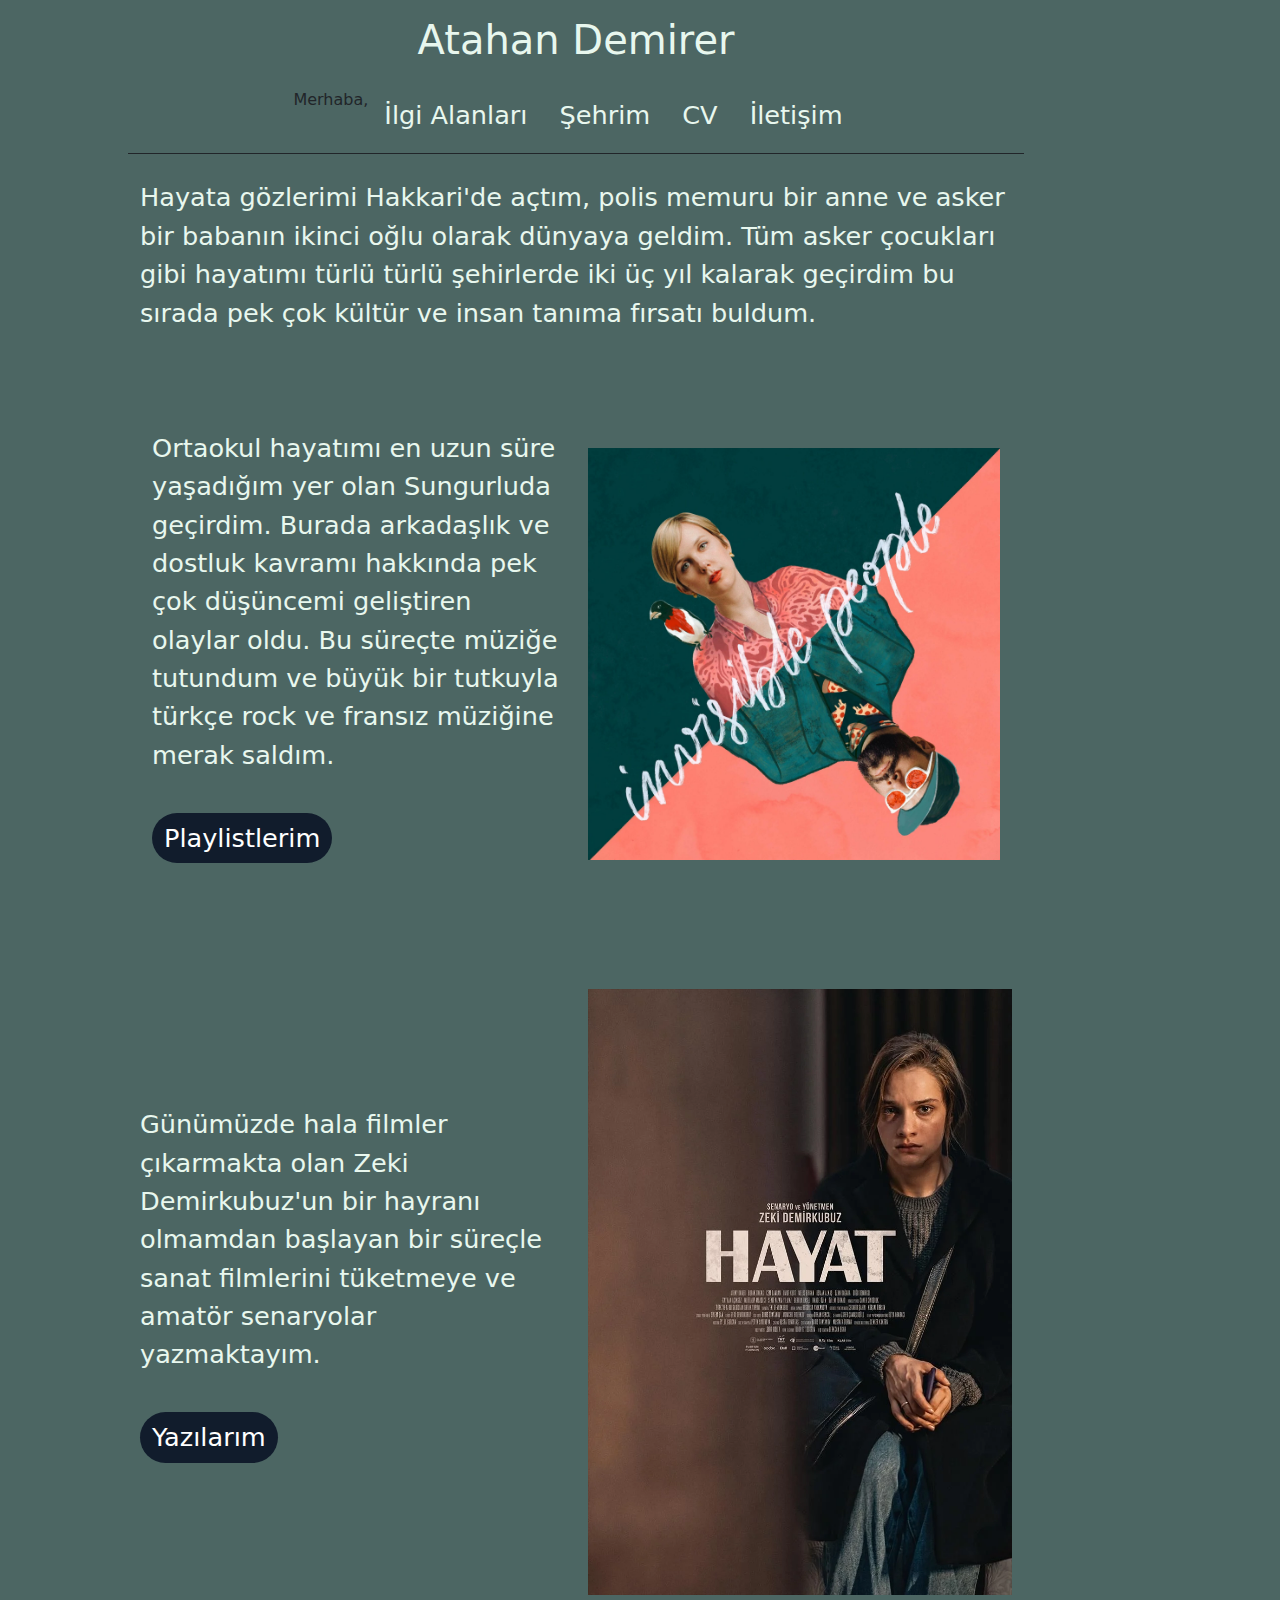
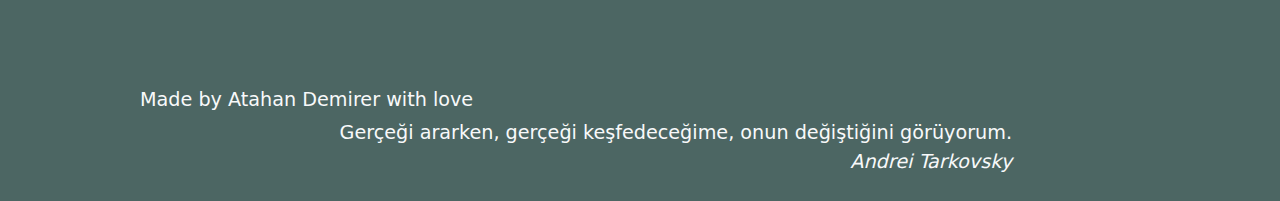
<file: index.html>
<!DOCTYPE html>
<html lang="tr">
<head>
    <meta charset="UTF-8">
    <title>Anasayfa</title>
    <link rel="stylesheet" href="style/styles.css" />
    <meta name="viewport" content="width=device-width, initial-scale=1">
    <link href="https://cdn.jsdelivr.net/npm/bootstrap@5.3.2/dist/css/bootstrap.min.css" rel="stylesheet">
    <link href="https://fonts.googleapis.com/css2?family=Proza+Libre:wght@400;700&display=swap" rel="stylesheet">
</head>
<body>
    <header class="container">
        <h1>Atahan Demirer</h1>
        <div class="merhaba"></div>
            <script>
                fetch("php/merhaba.php").then(res => res.text()).then(data => {
                    document.getElementById("merhaba").innerHTML = data;
                });
            </script>
    </header>

    <nav class="navbar  navbar-expand-lg mt-3">
        <div class="container">
           <ul class="nav  justify-content-center" id="nav">
                <li id="merhaba"></li>
                <script>
                    fetch("php/merhaba.php").then(res => res.text()).then(data => {
                        document.getElementById("merhaba").innerHTML = data;
                    });
                </script>
                <li class="nav-item">
                    <a class="nav-link" href="ilgialanlari.html">İlgi Alanları</a>
                </li>
                <li class="nav-item">
                    <a class="nav-link" href="sehrim.html">Şehrim</a>
                </li>
                <li class="nav-item">
                    <a class="nav-link" href="CV.html">CV</a>
                </li>
                <li class="nav-item">
                    <a class="nav-link" href="iletisim.html">İletişim</a>
                </li>
                <li class="log">
                    <script>
                        fetch("php/gircık.php").then(res => res.text()).then(data => {
                            document.getElementById("log").innerHTML = data;
                        });
                    </script>
                </li>
            </ul>
        </div>
    </nav>

    <main class="container my-4">
        <article>
            <p class="paragraph">Hayata gözlerimi Hakkari'de açtım, polis memuru bir anne ve asker bir babanın ikinci oğlu olarak dünyaya geldim. Tüm asker çocukları gibi hayatımı türlü türlü şehirlerde iki üç yıl kalarak geçirdim bu sırada pek çok kültür ve insan tanıma fırsatı buldum. <br><br></p>
        </article>
        <div class="container-fluid row-container">
            <article class="row align-items-center mb-4">
                <div class="col">
                    <p class="paragraph">
                        Ortaokul hayatımı en uzun süre yaşadığım yer olan Sungurluda geçirdim. Burada arkadaşlık ve dostluk kavramı hakkında pek çok düşüncemi geliştiren olaylar oldu. Bu süreçte müziğe tutundum ve büyük bir tutkuyla türkçe rock ve fransız müziğine merak saldım.<br><br>
                        <a href="ilgialanlari.html#Playlistlerim" class="btn btn-primary">Playlistlerim</a>
                    </p>
                </div>
                <div class="col">
                    <img src="image/pomplamoose.jpeg" alt="Pomplamoose">
                </div>
            </article>
        </div>

        <article class="row align-items-center mb-4">
            <div class="col">
                <p class="paragraph">
                                        Günümüzde hala filmler çıkarmakta olan Zeki Demirkubuz'un bir hayranı olmamdan başlayan bir süreçle sanat filmlerini tüketmeye ve amatör senaryolar yazmaktayım.<br><br>
                    <a href="ilgialanlari.html#yazilarim" class="btn btn-primary">Yazılarım</a>
                </p>
            </div>
            <div class="col">
                <img src="image/5425581.webp" alt="Zeki Demirkubuz">
            </div>
        </article>
    </main>

    <footer class="text-light py-4">
        <div class="container">
            <p class="mb-1">Made by Atahan Demirer with love</p>
            <p class="text-end mb-0">Gerçeği ararken, gerçeği keşfedeceğime, onun değiştiğini görüyorum.<br><em>Andrei Tarkovsky</em></p>
        </div>
    </footer>
</body>
</html>
</file>
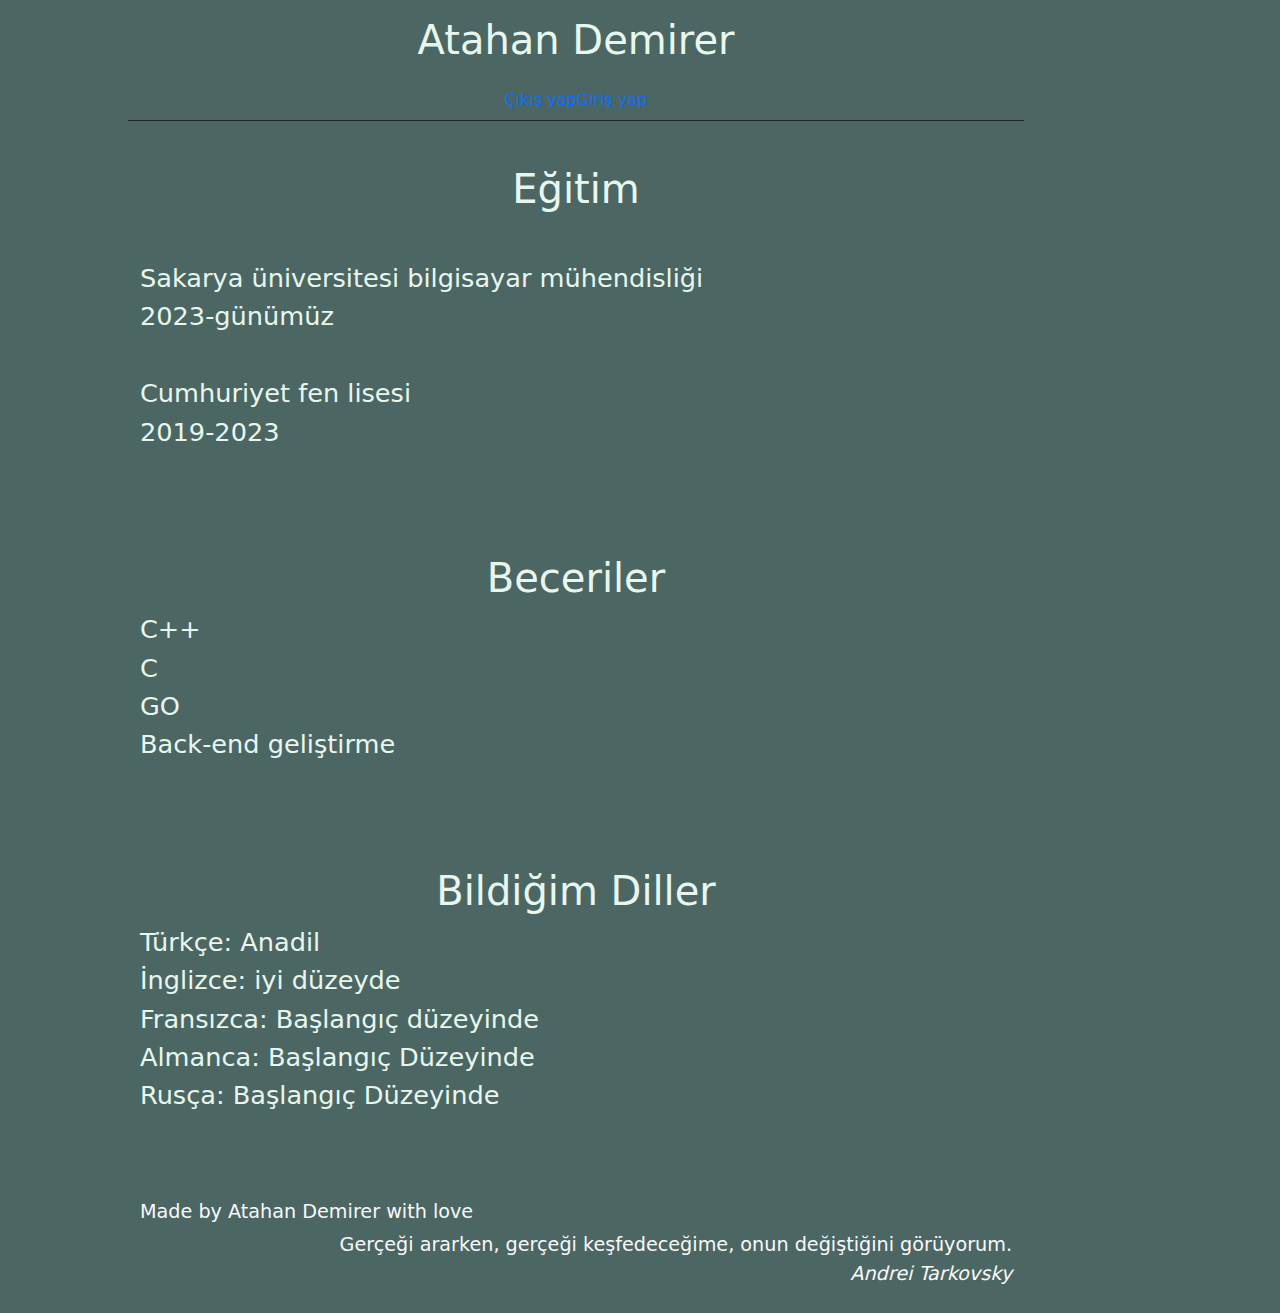
<file: CV.html>
<!DOCTYPE html>
<html lang="tr">
<head>
    <meta charset="UTF-8">
    <title>CV</title>
    <link rel="stylesheet" href="style/styles.css" />
    <meta name="viewport" content="width=device-width, initial-scale=1">
    <link href="https://cdn.jsdelivr.net/npm/bootstrap@5.3.2/dist/css/bootstrap.min.css" rel="stylesheet">
    <link href="https://fonts.googleapis.com/css2?family=Proza+Libre:wght@400;700&display=swap" rel="stylesheet">
</head>
<body>
    <header class="container">
        <a  href="index.html"><h1>Atahan Demirer</h1></a>
    </header>

    <nav class="navbar  navbar-expand-lg mt-3">
        <div class="container">
            <ul class="nav  justify-content-center" id="nav">
                <script>
                    fetch("php/merhaba.php").then(res => res.text()).then(data => {
                        document.getElementById("nav").innerHTML = data;
                    });
                </script>
                <li class="nav-item">
                    <a class="nav-link" href="ilgialanlari.html">İlgi Alanları</a>
                </li>
                <li class="nav-item">
                    <a class="nav-link" href="sehrim.html">Şehrim</a>
                </li>
                <li class="nav-item">
                    <a class="nav-link" href="#">CV</a>
                </li>
                <li class="nav-item">
                    <a class="nav-link" href="iletisim.html">İletişim</a>
                </li>
                <script>
                    fetch("php/gircık.php").then(res => res.text()).then(data => {
                        document.getElementById("nav").innerHTML = data;
                    });
                </script>
            </ul>
        </div>
    </nav>  
    <article class="container">
        <div class="row">
            <h1>Eğitim</h1>
            <p class="paragraph">
                <br>
                Sakarya üniversitesi bilgisayar mühendisliği <br>
                2023-günümüz <br><br>
                Cumhuriyet fen lisesi<br>
                2019-2023
            </p>
        </div>
        <div class="row">
            <h1>Beceriler</h1>
            <p class="paragraph">
                C++<br>
                C<br>
                GO<br>
                Back-end geliştirme<br>
            </p>
        </div>

        <div class = row>
            <h1>
                Bildiğim Diller
            </h1>
            <p class="paragraph">
                Türkçe: Anadil<br>
                İnglizce: iyi düzeyde<br>
                Fransızca: Başlangıç düzeyinde<br>
                Almanca: Başlangıç Düzeyinde<br>
                Rusça: Başlangıç Düzeyinde<br>
            </p>
        </div>

    </article>

    </main>

    <footer class="text-light py-4">
        <div class="container">
            <p class="mb-1">Made by Atahan Demirer with love</p>
            <p class="text-end mb-0">Gerçeği ararken, gerçeği keşfedeceğime, onun değiştiğini görüyorum.<br><em>Andrei Tarkovsky</em></p>
        </div>
    </footer>
</body>
</html>
</file>
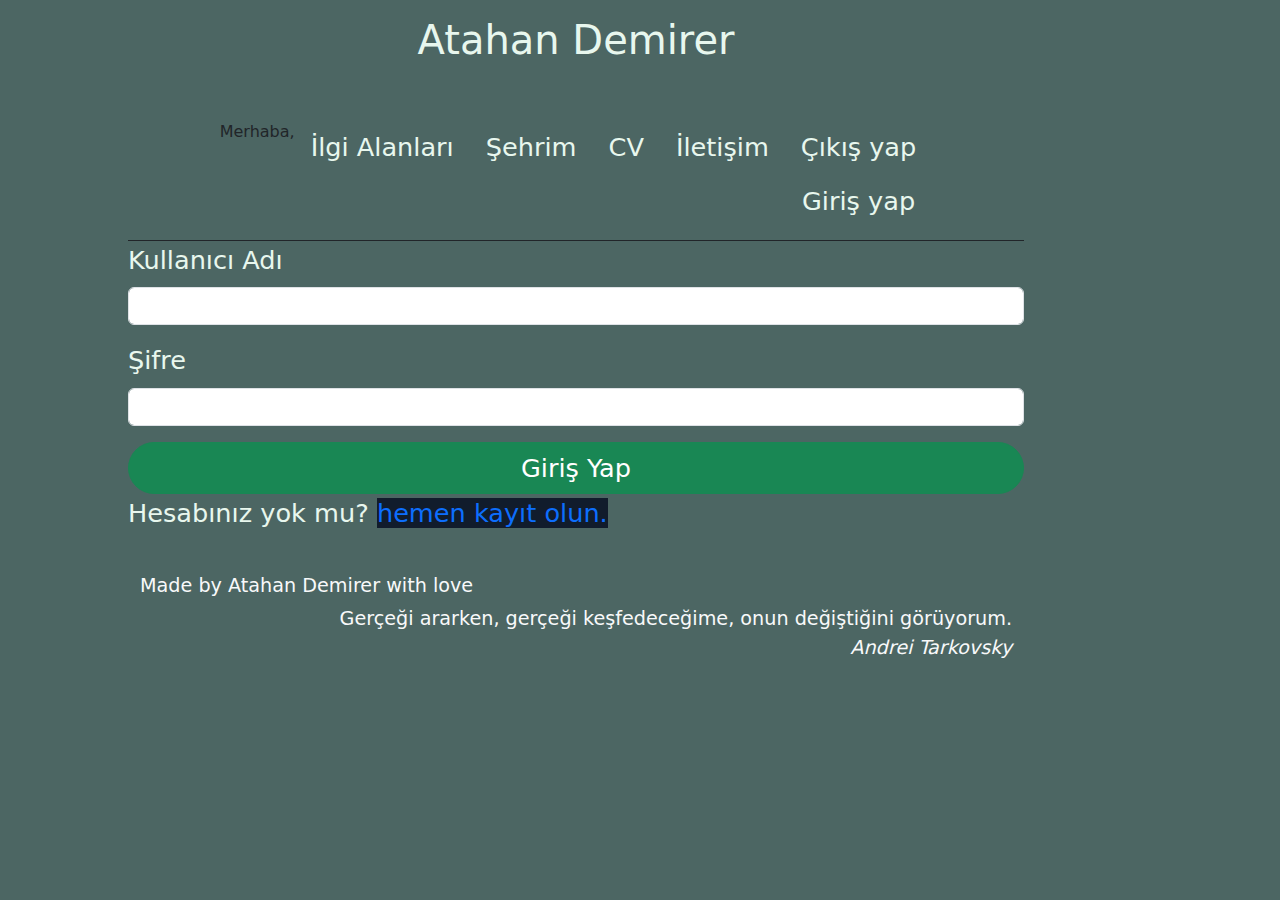
<file: giris.html>
<!DOCTYPE html>
<html lang="en">
    <head>
        <meta charset="UTF-8">
        <title>Giriş</title>
        <link rel="stylesheet" href="style/styles.css" />
        <meta name="viewport" content="width=device-width, initial-scale=1">
        <link href="https://cdn.jsdelivr.net/npm/bootstrap@5.3.2/dist/css/bootstrap.min.css" rel="stylesheet">
        <link href="https://fonts.googleapis.com/css2?family=Proza+Libre:wght@400;700&display=swap" rel="stylesheet">
    </head>
    <body>
        <header class="container">
            <a  href="index.html"><h1>Atahan Demirer</h1></a>
        </header>
        <nav class="navbar  navbar-expand-lg mt-5">
            <div class="container">
               <ul class="nav  justify-content-center" id="nav">
                <li id="merhaba"></li>
                <script>
                    fetch("php/merhaba.php").then(res => res.text()).then(data => {
                        document.getElementById("merhaba").innerHTML = data;
                    });
                </script>
                <li class="nav-item">
                    <a class="nav-link" href="ilgialanlari.html">İlgi Alanları</a>
                </li>
                <li class="nav-item">
                    <a class="nav-link" href="sehrim.html">Şehrim</a>
                </li>
                <li class="nav-item">
                    <a class="nav-link" href="CV.html">CV</a>
                </li>
                <li class="nav-item">
                    <a class="nav-link" href="iletisim.html">İletişim</a>
                </li>
                <li id="log" class="nav-item"></li>
                    <script>
                        fetch("php/gircik.php").then(res => res.text()).then(data => {
                            document.getElementById("log").innerHTML = data;
                        });
                    </script>
            </ul>
            </div>
        </nav>

        <form action="php/login.php" method="POST">
            <div class="mb-3">
            <label for="username" class="form-label paragraph">Kullanıcı Adı</label>
                <input type="text" class="form-control" name="username" id="username" required>
            </div>
            <div class="mb-3">
                <label for="password" class="form-label paragraph">Şifre</label>
                <input type="password" class="form-control" name="password" id="password" required>
            </div>
            <button type="submit" class="btn btn-success w-100">Giriş Yap</button>
        </form>

        <p class="paragraph">Hesabınız yok mu? <a href="kayit.html">hemen kayıt olun.</a></p>


        <footer class="text-light py-4">
            <div class="container">
                <p class="mb-1">Made by Atahan Demirer with love</p>
                <p class="text-end mb-0">Gerçeği ararken, gerçeği keşfedeceğime, onun değiştiğini görüyorum.<br><em>Andrei Tarkovsky</em></p>
            </div>
        </footer>
    </body>
</html>
</file>
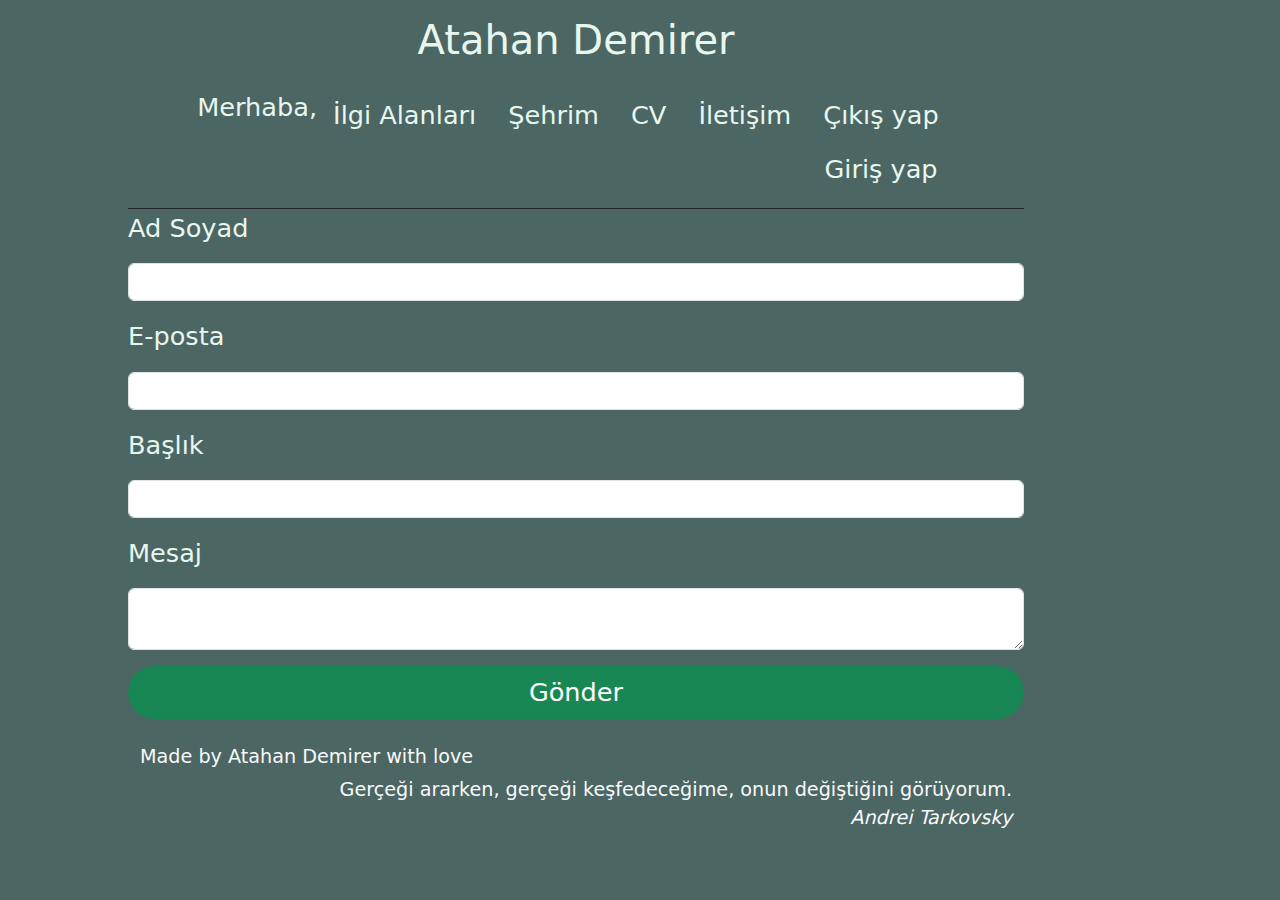
<file: iletisim.html>
<!DOCTYPE html>
<html lang="tr">
    <head>
        <meta charset="UTF-8">
        <title>İletişim</title>
        <link rel="stylesheet" href="style/styles.css" />
        <meta name="viewport" content="width=device-width, initial-scale=1">
        <link href="https://cdn.jsdelivr.net/npm/bootstrap@5.3.2/dist/css/bootstrap.min.css" rel="stylesheet">
        <link href="https://fonts.googleapis.com/css2?family=Proza+Libre:wght@400;700&display=swap" rel="stylesheet">
        <script src="js/formkontrol.js"></script>
    </head>
    <body>
        <header class="container">
            <a  href="index.html"><h1>Atahan Demirer</h1></a>
        </header>
            <nav class="navbar  navbar-expand-lg mt-3">
                <div class="container">
                   <ul class="nav  justify-content-center" id="nav">
                <li class="nav-item" id="merhaba"></li>
                <script>
                    fetch("php/merhaba.php").then(res => res.text()).then(data => {
                        document.getElementById("merhaba").innerHTML = data;
                    });
                </script>
                <li class="nav-item">
                    <a class="nav-link" href="ilgialanlari.html">İlgi Alanları</a>
                </li>
                <li class="nav-item">
                    <a class="nav-link" href="sehrim.html">Şehrim</a>
                </li>
                <li class="nav-item">
                    <a class="nav-link" href="CV.html">CV</a>
                </li>
                <li class="nav-item">
                    <a class="nav-link" href="iletisim.html">İletişim</a>
                </li>
                <li id="log" class="nav-item"></li>
                    <script>
                        fetch("php/gircik.php").then(res => res.text()).then(data => {
                            document.getElementById("log").innerHTML = data;
                        });
                    </script>
            </ul>
                </div>
            </nav> 
        <main>
            <form name="iletisimformu" action="php/form.php" onsubmit="return formkontrol()" method="POST">
                <div class="mb-3">
                    <label for="isimsoyisim" class="paragraph">Ad Soyad</label>
                    <input type="text" class="form-control" id="isimsoyisim" name="isimsoyisim">
                </div>
                <div class="mb-3">
                    <label for="email" class="paragraph">E-posta</label>
                    <input type="email" class="form-control" id="email" name="email">
                </div>
                <div class="mb-3">
                    <label for="baslik" class="paragraph">Başlık</label>
                    <input type="text" class="form-control" id="baslik" name="baslik">
                </div>
                <div class="mb-3">
                    <label for="mesaj" class="paragraph">Mesaj</label>
                    <textarea class="form-control" id="mesaj" name="mesaj"></textarea>
                </div class="row">
                <div class="col">
                    <button type="submit" class="btn btn-success w-100">Gönder</button>
                </div>
            </form>
        </main>
    
        <footer class="text-light py-4">
            <div class="container">
                <p class="mb-1">Made by Atahan Demirer with love</p>
                <p class="text-end mb-0">Gerçeği ararken, gerçeği keşfedeceğime, onun değiştiğini görüyorum.<br><em>Andrei Tarkovsky</em></p>
            </div>
        </footer>
        <script src="https://cdn.jsdelivr.net/npm/bootstrap@5.3.3/dist/js/bootstrap.bundle.min.js"></script>
    </body>
</html>
</file>
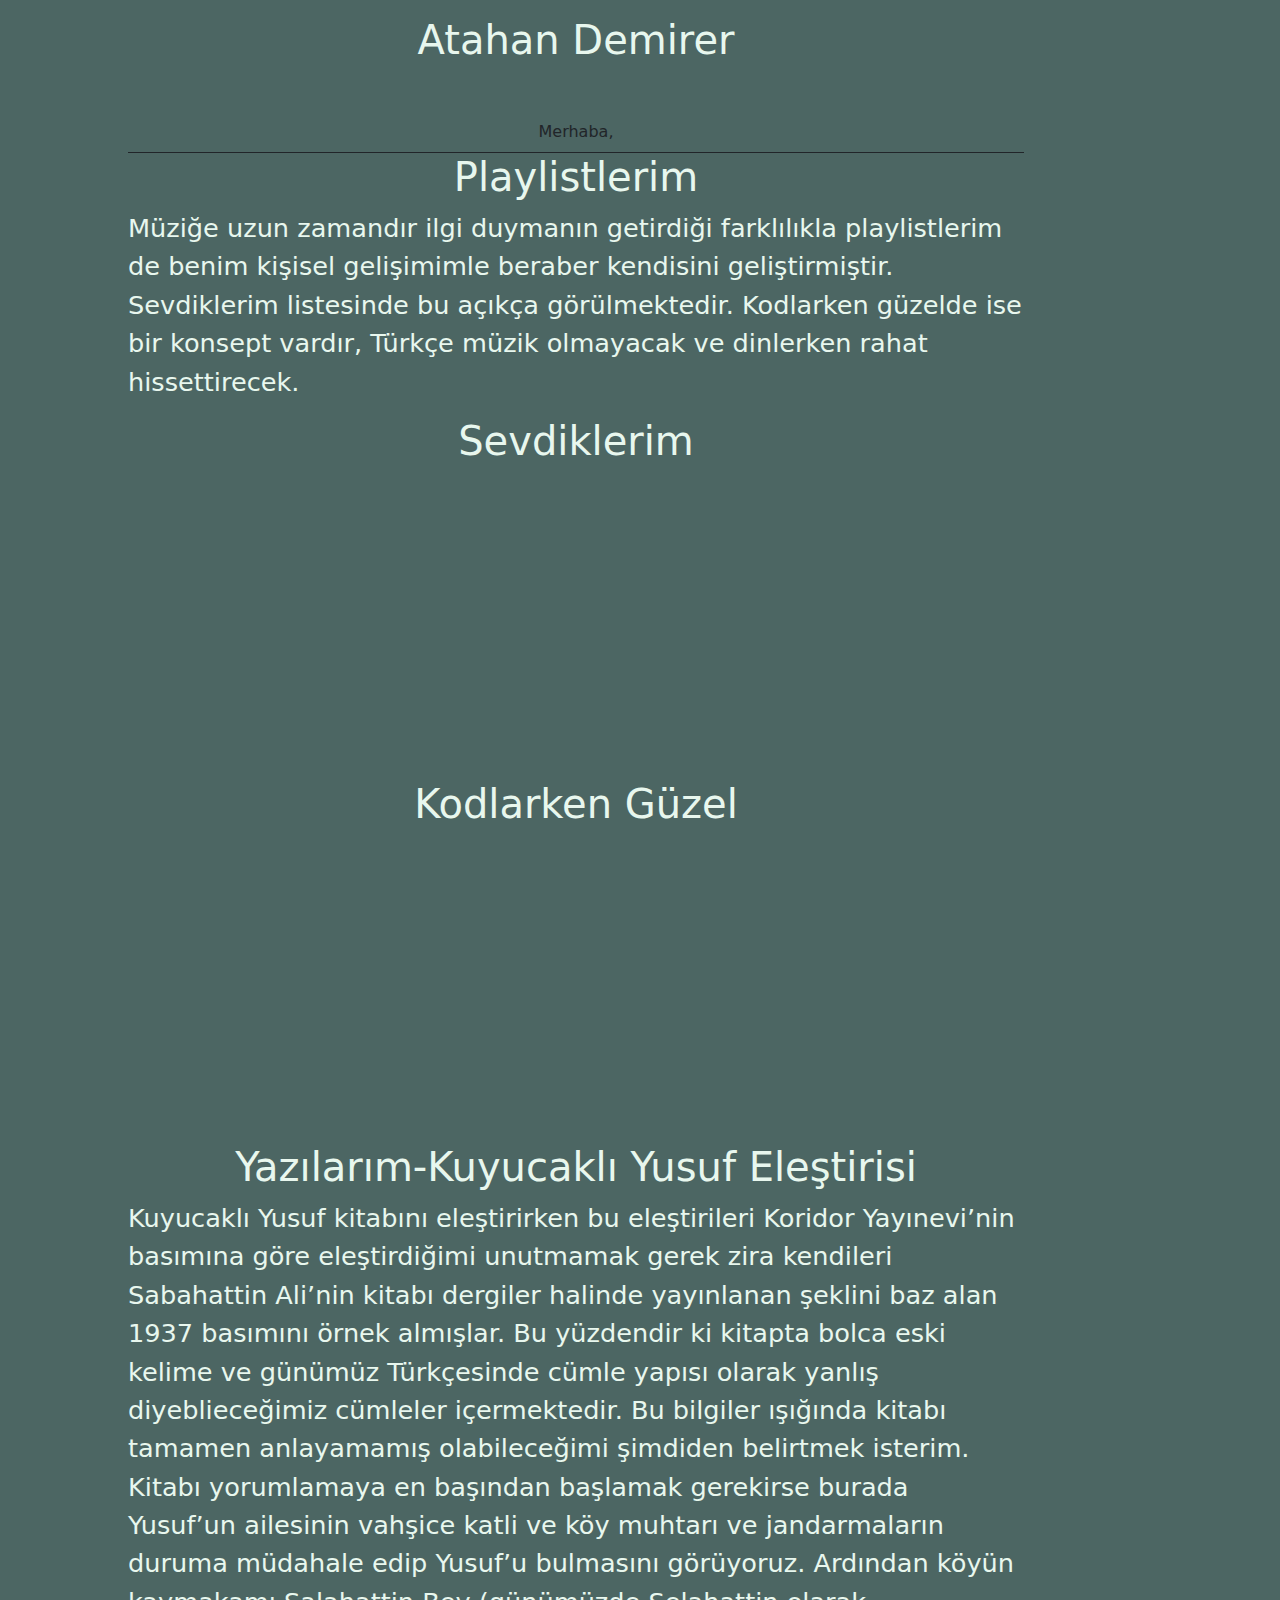
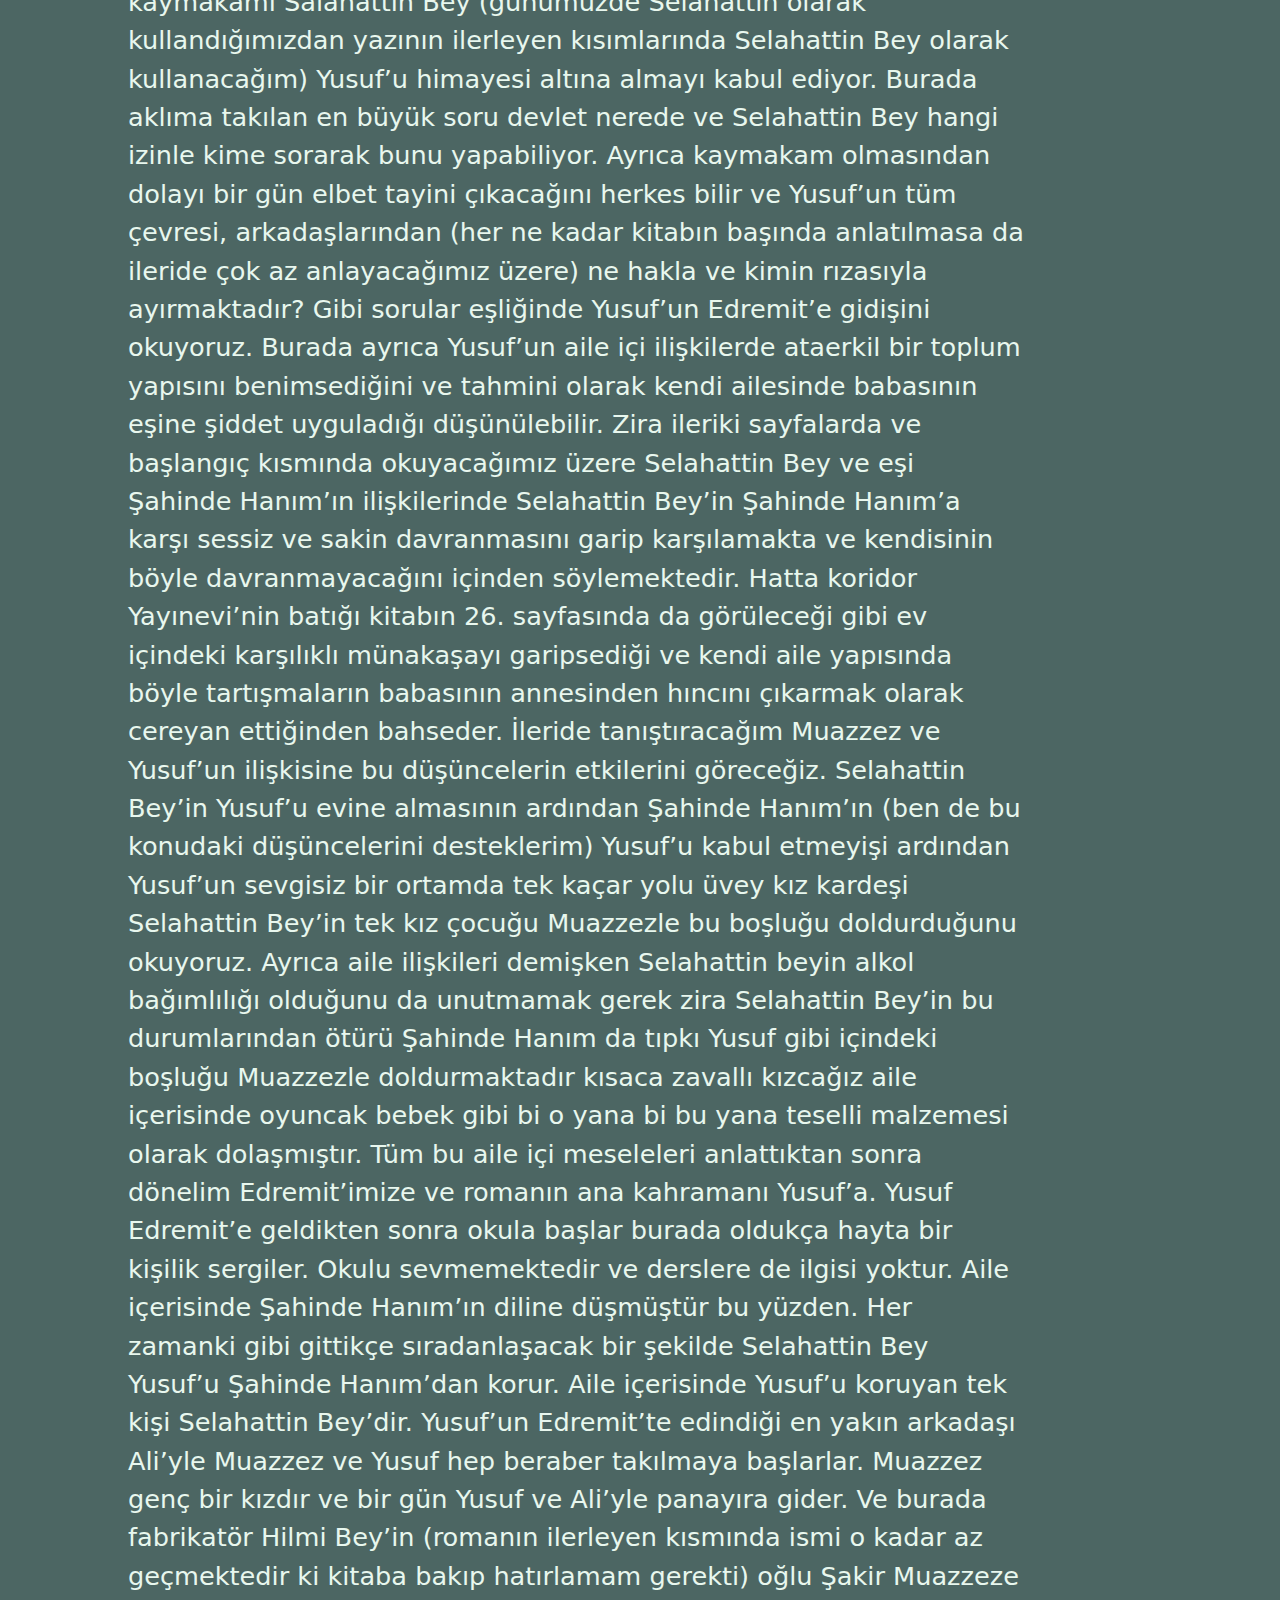
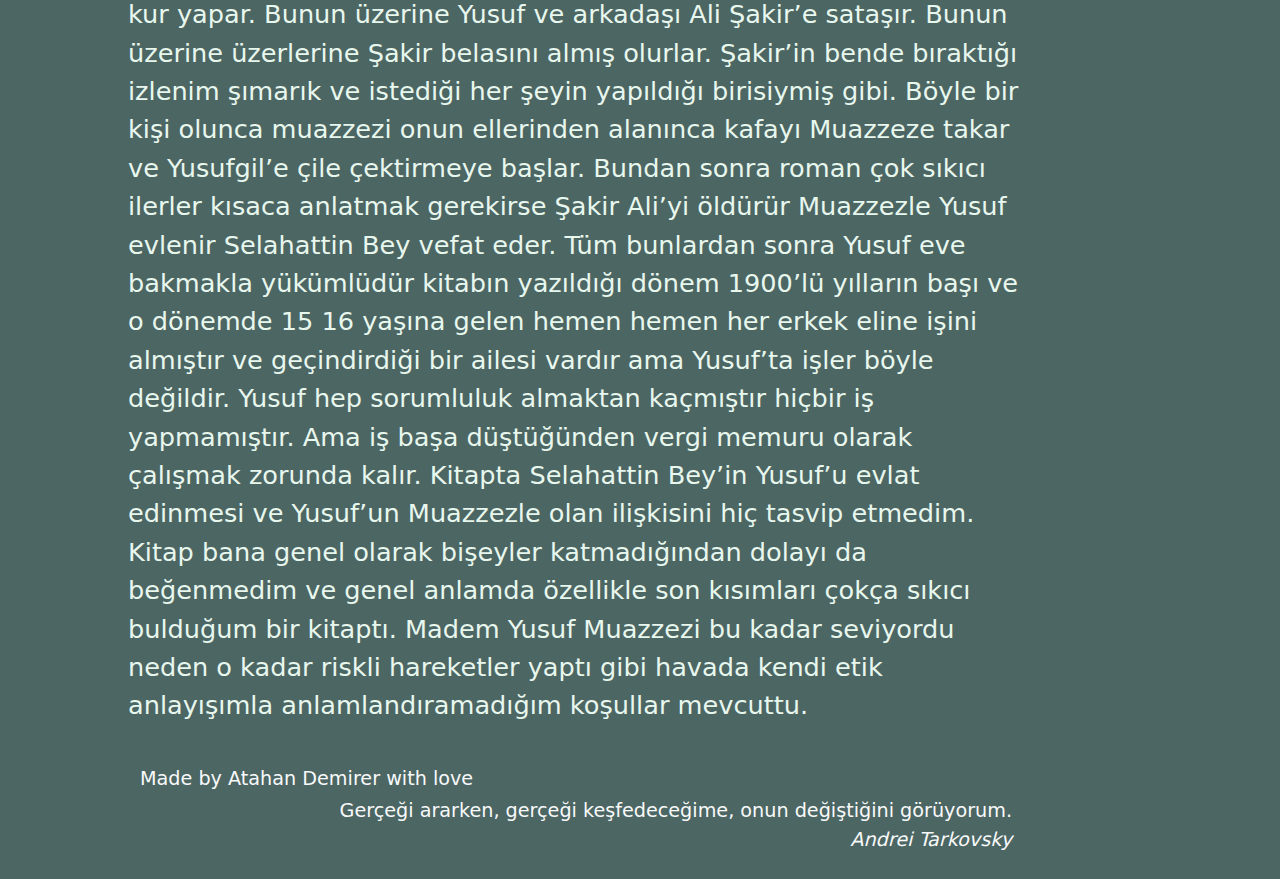
<file: ilgialanlari.html>
<!DOCTYPE html>
<html lang="en">
    <head>
        <meta charset="UTF-8">
        <title>İlgi Alanları</title>
        <link rel="stylesheet" href="style/styles.css" />
        <meta name="viewport" content="width=device-width, initial-scale=1">
        <link href="https://cdn.jsdelivr.net/npm/bootstrap@5.3.2/dist/css/bootstrap.min.css" rel="stylesheet">
        <link href="https://fonts.googleapis.com/css2?family=Proza+Libre:wght@400;700&display=swap" rel="stylesheet">
    </head>
    <body>
        <header class="container">
            <a  href="index.html"><h1>Atahan Demirer</h1></a>
        </header>
        <nav class="navbar  navbar-expand-lg mt-5">
            <div class="container">
                <ul class="nav  justify-content-center" id="nav">
                <script>
                    fetch("php/merhaba.php").then(res => res.text()).then(data => {
                        document.getElementById("nav").innerHTML = data;
                    });
                </script>
                <li class="nav-item">
                    <a class="nav-link" href="ilgialanlari.html">İlgi Alanları</a>
                </li>
                <li class="nav-item">
                    <a class="nav-link" href="sehrim.html">Şehrim</a>
                </li>
                <li class="nav-item">
                    <a class="nav-link" href="#">CV</a>
                </li>
                <li class="nav-item">
                    <a class="nav-link" href="iletisim.html">İletişim</a>
                </li>
            </ul>
            </div>
        </nav>
        <main>
            <h1 id="Playlistlerim">Playlistlerim</h1>
            <p class="paragraph">Müziğe uzun zamandır ilgi duymanın getirdiği farklılıkla playlistlerim de benim kişisel gelişimimle beraber kendisini geliştirmiştir. Sevdiklerim listesinde bu açıkça görülmektedir. Kodlarken güzelde ise bir konsept vardır, Türkçe müzik olmayacak ve dinlerken rahat hissettirecek.</p>
            <article class="container">
                <div class ="col">
                    <h1>Sevdiklerim</h1>
                    <iframe style="border: none;width: 80%;align-content: center;margin-left: 10%;" title="deezer-widget" src="https://widget.deezer.com/widget/dark/playlist/13402683303" width="100%" height="300" allow="encrypted-media; clipboard-write"></iframe>
                </div>
                <div class = "col">
                    <h1>Kodlarken Güzel</h1>
                    <iframe style="border: none; width: 80%; margin-left: 10%;" title="deezer-widget" src="https://widget.deezer.com/widget/dark/playlist/13677652321" width="100%" height="300" allow="encrypted-media; clipboard-write"></iframe>
                </div>
            </article>
            <h1 id="yazilarim">Yazılarım-Kuyucaklı Yusuf Eleştirisi</h1>
            <p class="paragraph">
Kuyucaklı Yusuf kitabını eleştirirken bu eleştirileri Koridor Yayınevi’nin basımına göre
eleştirdiğimi unutmamak gerek zira kendileri Sabahattin Ali’nin kitabı dergiler halinde yayınlanan
şeklini baz alan 1937 basımını örnek almışlar. Bu yüzdendir ki kitapta bolca eski kelime ve günümüz
Türkçesinde cümle yapısı olarak yanlış diyeblieceğimiz cümleler içermektedir. Bu bilgiler ışığında
kitabı tamamen anlayamamış olabileceğimi şimdiden belirtmek isterim.
Kitabı yorumlamaya en başından başlamak gerekirse burada Yusuf’un ailesinin vahşice katli
ve köy muhtarı ve jandarmaların duruma müdahale edip Yusuf’u bulmasını görüyoruz. Ardından
köyün kaymakamı Salahattin Bey (günümüzde Selahattin olarak kullandığımızdan yazının ilerleyen
kısımlarında Selahattin Bey olarak kullanacağım) Yusuf’u himayesi altına almayı kabul ediyor. Burada
aklıma takılan en büyük soru devlet nerede ve Selahattin Bey hangi izinle kime sorarak bunu
yapabiliyor. Ayrıca kaymakam olmasından dolayı bir gün elbet tayini çıkacağını herkes bilir ve
Yusuf’un tüm çevresi, arkadaşlarından (her ne kadar kitabın başında anlatılmasa da ileride çok az
anlayacağımız üzere) ne hakla ve kimin rızasıyla ayırmaktadır? Gibi sorular eşliğinde Yusuf’un
Edremit’e gidişini okuyoruz.
Burada ayrıca Yusuf’un aile içi ilişkilerde ataerkil bir toplum yapısını benimsediğini ve tahmini
olarak kendi ailesinde babasının eşine şiddet uyguladığı düşünülebilir. Zira ileriki sayfalarda ve
başlangıç kısmında okuyacağımız üzere Selahattin Bey ve eşi Şahinde Hanım’ın ilişkilerinde Selahattin
Bey’in Şahinde Hanım’a karşı sessiz ve sakin davranmasını garip karşılamakta ve kendisinin böyle
davranmayacağını içinden söylemektedir. Hatta koridor Yayınevi’nin batığı kitabın 26. sayfasında da
görüleceği gibi ev içindeki karşılıklı münakaşayı garipsediği ve kendi aile yapısında böyle tartışmaların
babasının annesinden hıncını çıkarmak olarak cereyan ettiğinden bahseder. İleride tanıştıracağım
Muazzez ve Yusuf’un ilişkisine bu düşüncelerin etkilerini göreceğiz.
Selahattin Bey’in Yusuf’u evine almasının ardından Şahinde Hanım’ın (ben de bu konudaki
düşüncelerini desteklerim) Yusuf’u kabul etmeyişi ardından Yusuf’un sevgisiz bir ortamda tek kaçar
yolu üvey kız kardeşi Selahattin Bey’in tek kız çocuğu Muazzezle bu boşluğu doldurduğunu okuyoruz.
Ayrıca aile ilişkileri demişken Selahattin beyin alkol bağımlılığı olduğunu da unutmamak gerek
zira Selahattin Bey’in bu durumlarından ötürü Şahinde Hanım da tıpkı Yusuf gibi içindeki boşluğu
Muazzezle doldurmaktadır kısaca zavallı kızcağız aile içerisinde oyuncak bebek gibi bi o yana bi bu
yana teselli malzemesi olarak dolaşmıştır.
Tüm bu aile içi meseleleri anlattıktan sonra dönelim Edremit’imize ve romanın ana kahramanı
Yusuf’a. Yusuf Edremit’e geldikten sonra okula başlar burada oldukça hayta bir kişilik sergiler. Okulu
sevmemektedir ve derslere de ilgisi yoktur. Aile içerisinde Şahinde Hanım’ın diline düşmüştür bu
yüzden. Her zamanki gibi gittikçe sıradanlaşacak bir şekilde Selahattin Bey Yusuf’u Şahinde
Hanım’dan korur. Aile içerisinde Yusuf’u koruyan tek kişi Selahattin Bey’dir.
Yusuf’un Edremit’te edindiği en yakın arkadaşı Ali’yle Muazzez ve Yusuf hep beraber
takılmaya başlarlar. Muazzez genç bir kızdır ve bir gün Yusuf ve Ali’yle panayıra gider. Ve burada
fabrikatör Hilmi Bey’in (romanın ilerleyen kısmında ismi o kadar az geçmektedir ki kitaba bakıp
hatırlamam gerekti) oğlu Şakir Muazzeze kur yapar. Bunun üzerine Yusuf ve arkadaşı Ali Şakir’e
sataşır. Bunun üzerine üzerlerine Şakir belasını almış olurlar. Şakir’in bende bıraktığı izlenim şımarık
ve istediği her şeyin yapıldığı birisiymiş gibi. Böyle bir kişi olunca muazzezi onun ellerinden alanınca
kafayı Muazzeze takar ve Yusufgil’e çile çektirmeye başlar.

Bundan sonra roman çok sıkıcı ilerler kısaca anlatmak gerekirse Şakir Ali’yi öldürür Muazzezle
Yusuf evlenir Selahattin Bey vefat eder. Tüm bunlardan sonra Yusuf eve bakmakla yükümlüdür
kitabın yazıldığı dönem 1900’lü yılların başı ve o dönemde 15 16 yaşına gelen hemen hemen her
erkek eline işini almıştır ve geçindirdiği bir ailesi vardır ama Yusuf’ta işler böyle değildir. Yusuf hep
sorumluluk almaktan kaçmıştır hiçbir iş yapmamıştır. Ama iş başa düştüğünden vergi memuru olarak
çalışmak zorunda kalır.
Kitapta Selahattin Bey’in Yusuf’u evlat edinmesi ve Yusuf’un Muazzezle olan ilişkisini hiç
tasvip etmedim. Kitap bana genel olarak bişeyler katmadığından dolayı da beğenmedim ve genel
anlamda özellikle son kısımları çokça sıkıcı bulduğum bir kitaptı. Madem Yusuf Muazzezi bu kadar
seviyordu neden o kadar riskli hareketler yaptı gibi havada kendi etik anlayışımla
anlamlandıramadığım koşullar mevcuttu.</p>
        </main>
        <footer class="text-light py-4">
            <div class="container">
                <p class="mb-1">Made by Atahan Demirer with love</p>
                <p class="text-end mb-0">Gerçeği ararken, gerçeği keşfedeceğime, onun değiştiğini görüyorum.<br><em>Andrei Tarkovsky</em></p>
            </div>
        </footer>
    </body>
</html>
</file>
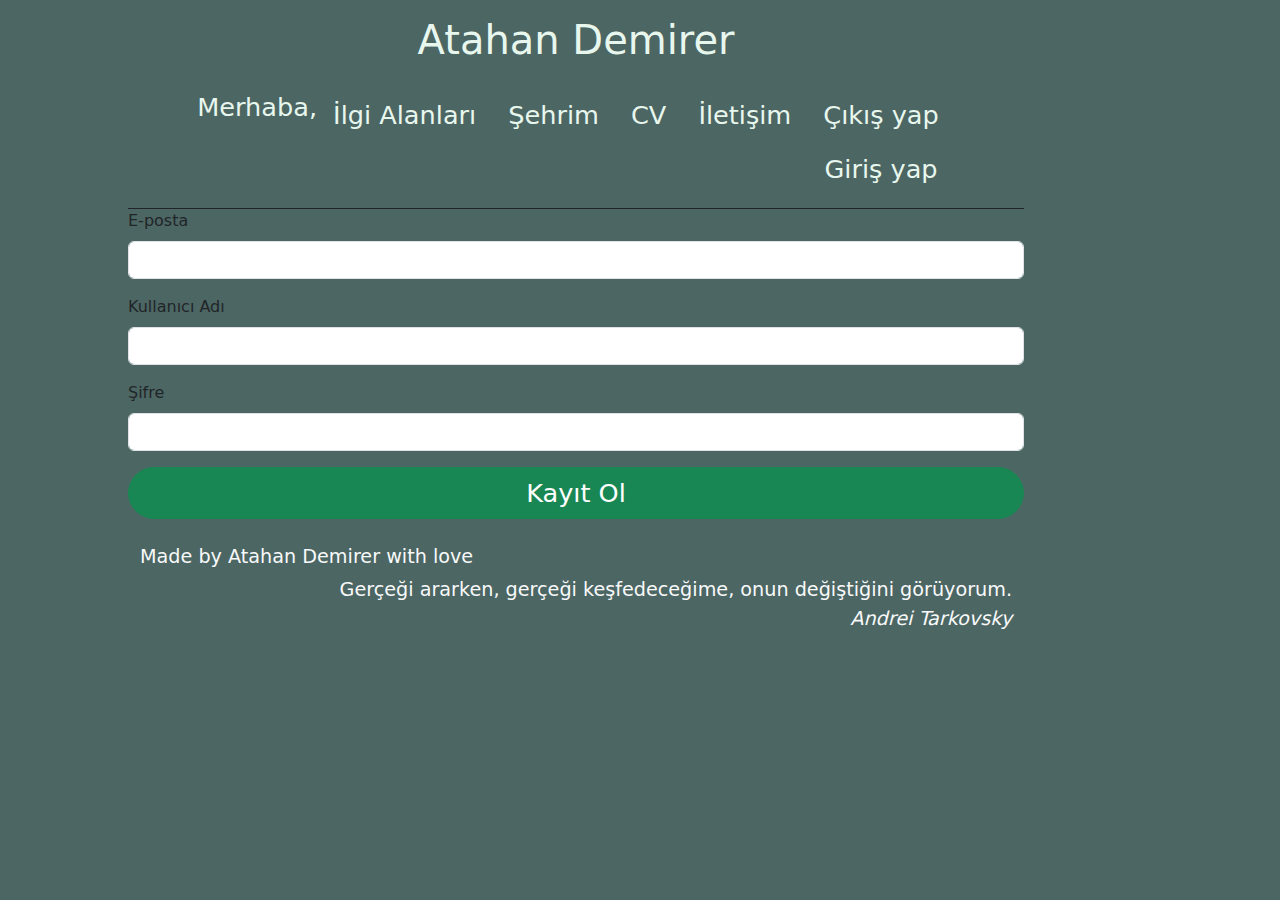
<file: kayit.html>
<!DOCTYPE html>
<html lang="tr">
<head>
    <meta charset="UTF-8">
    <title>Anasayfa</title>
    <link rel="stylesheet" href="style/styles.css" />
    <meta name="viewport" content="width=device-width, initial-scale=1">
    <link href="https://cdn.jsdelivr.net/npm/bootstrap@5.3.2/dist/css/bootstrap.min.css" rel="stylesheet">
    <link href="https://fonts.googleapis.com/css2?family=Proza+Libre:wght@400;700&display=swap" rel="stylesheet">
</head>
<body>
    <header class="container">
        <h1>Atahan Demirer</h1>
        <div class="merhaba"></div>
            <script>
                fetch("php/merhaba.php").then(res => res.text()).then(data => {
                    document.getElementById("merhaba").innerHTML = data;
                });
            </script>
    </header>

    <nav class="navbar  navbar-expand-lg mt-3">
        <div class="container">
           <ul class="nav  justify-content-center" id="nav">
                <li class="nav-item" id="merhaba"></li>
                <script>
                    fetch("php/merhaba.php").then(res => res.text()).then(data => {
                        document.getElementById("merhaba").innerHTML = data;
                    });
                </script>
                <li class="nav-item">
                    <a class="nav-link" href="ilgialanlari.html">İlgi Alanları</a>
                </li>
                <li class="nav-item">
                    <a class="nav-link" href="sehrim.html">Şehrim</a>
                </li>
                <li class="nav-item">
                    <a class="nav-link" href="CV.html">CV</a>
                </li>
                <li class="nav-item">
                    <a class="nav-link" href="iletisim.html">İletişim</a>
                </li>
                <li id="log" class="nav-item"></li>
                    <script>
                        fetch("php/gircik.php").then(res => res.text()).then(data => {
                            document.getElementById("log").innerHTML = data;
                        });
                    </script>
            </ul>
        </div>
    </nav>

    <form action="php/register.php" method="POST">
        <div class="mb-3">
          <label for="email" class="form-label">E-posta</label>
          <input type="email" class="form-control" name="email" id="email" required>
        </div>
        <div class="mb-3">
          <label for="username" class="form-label">Kullanıcı Adı</label>
          <input type="text" class="form-control" name="username" id="username" required>
        </div>
        <div class="mb-3">
          <label for="password" class="form-label">Şifre</label>
          <input type="password" class="form-control" name="password" id="password" required>
        </div>
        <button type="submit" class="btn btn-success w-100">Kayıt Ol</button>
      </form>

    <footer class="text-light py-4">
        <div class="container">
            <p class="mb-1">Made by Atahan Demirer with love</p>
            <p class="text-end mb-0">Gerçeği ararken, gerçeği keşfedeceğime, onun değiştiğini görüyorum.<br><em>Andrei Tarkovsky</em></p>
        </div>
    </footer>
</body>
</html>
</file>
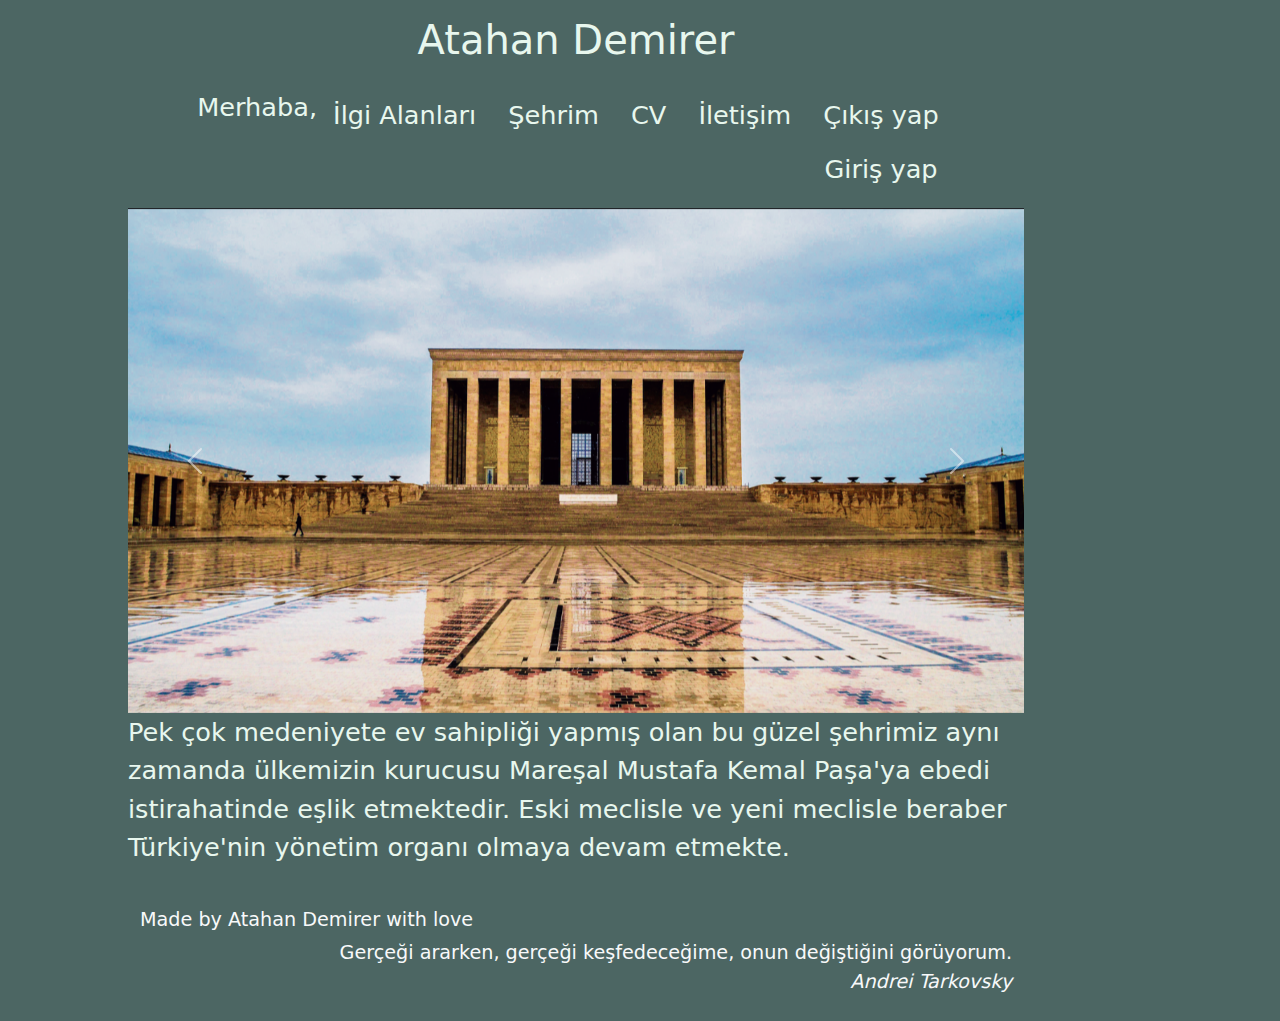
<file: sehrim.html>
<!DOCTYPE html>
<html lang="en">
    <head>
        <meta charset="UTF-8">
        <title>Şehrim</title>
        <link rel="stylesheet" href="style/styles.css" />
        <meta name="viewport" content="width=device-width, initial-scale=1">
        <link href="https://cdn.jsdelivr.net/npm/bootstrap@5.3.2/dist/css/bootstrap.min.css" rel="stylesheet">
        <link href="https://fonts.googleapis.com/css2?family=Proza+Libre:wght@400;700&display=swap" rel="stylesheet">
    </head>
    <body>
        <header class="container">
            <a  href="index.html"><h1>Atahan Demirer</h1></a>
        </header>
        <nav class="navbar  navbar-expand-lg mt-3">
            <div class="container">
               <ul class="nav  justify-content-center" id="nav">
                <li class="nav-item" id="merhaba"></li>
                <script>
                    fetch("php/merhaba.php").then(res => res.text()).then(data => {
                        document.getElementById("merhaba").innerHTML = data;
                    });
                </script>
                <li class="nav-item">
                    <a class="nav-link" href="ilgialanlari.html">İlgi Alanları</a>
                </li>
                <li class="nav-item">
                    <a class="nav-link" href="sehrim.html">Şehrim</a>
                </li>
                <li class="nav-item">
                    <a class="nav-link" href="CV.html">CV</a>
                </li>
                <li class="nav-item">
                    <a class="nav-link" href="iletisim.html">İletişim</a>
                </li>
                <li id="log" class="nav-item"></li>
                <script>
                    fetch("php/gircik.php").then(res => res.text()).then(data => {
                        document.getElementById("log").innerHTML = data;
                    });
                </script>
            </ul>
            </div>
        </nav>
        <div id="carouselExampleControls" class="carousel slide" data-bs-ride="carousel">
        <div class="carousel-inner">
            <div class="carousel-item active" data-bs-interval="10000">
                <img src="image/anitkabir.png" class="d-block w-100" alt="...">
            </div>
            <div class="carousel-item" data-bs-interval="10000">
                <img src="image/eskimeclis.jpg" class="d-block w-100" alt="...">
            </div>
            <div class="carousel-item" data-bs-interval="10000">
                <img src="image/ankara.jpg" class="d-block w-100" alt="...">
            </div>
        </div>
            <button class="carousel-control-prev" type="button" data-bs-target="#carouselExampleControls" data-bs-slide="prev">
                <span class="carousel-control-prev-icon" aria-hidden="true"></span>
                <span class="visually-hidden">Previous</span>
            </button>
            <button class="carousel-control-next" type="button" data-bs-target="#carouselExampleControls" data-bs-slide="next">
                <span class="carousel-control-next-icon" aria-hidden="true"></span>
                <span class="visually-hidden">Next</span>
            </button>
        </div>
        <p class = "paragraph">Pek çok medeniyete ev sahipliği yapmış olan bu güzel şehrimiz aynı zamanda ülkemizin kurucusu Mareşal Mustafa Kemal Paşa'ya ebedi istirahatinde eşlik etmektedir. Eski meclisle ve yeni meclisle beraber Türkiye'nin yönetim organı olmaya devam etmekte.</p>
       <footer class="text-light py-4">
            <div class="container">
                <p class="mb-1">Made by Atahan Demirer with love</p>
                <p class="text-end mb-0">Gerçeği ararken, gerçeği keşfedeceğime, onun değiştiğini görüyorum.<br><em>Andrei Tarkovsky</em></p>
            </div>
        </footer>
        <script src="https://cdn.jsdelivr.net/npm/bootstrap@5.0.2/dist/js/bootstrap.bundle.min.js" integrity="sha384-MrcW6ZMFYlzcLA8Nl+NtUVF0sA7MsXsP1UyJoMp4YLEuNSfAP+JcXn/tWtIaxVXM" crossorigin="anonymous"></script>
    </body>
</html>
</file>
<file: style/styles.css>
body {
    width: 80%;
    padding-left: 10%;
    background-color: #4C6663 !important;
    font-family: 'Proza Libre', sans-serif;
}
a{
    text-decoration: none !important;
}
h1{
    text-align: center !important;
    color: #E8F7EE !important;
}
img{
    width: 100%;
    height: 100%;
}
.nav{
    width: 100% !important;
    text-align: center !important;
}
.nav-item{
    transition: all, 2s !important;
    border-bottom: solid;
    border-color: #4C6663 !important;
}
.nav-item:hover{
    border-color: #B8C4BB !important;
    transition: all, 2s;
    
}
.navbar{
    width: 100% !important;
    border-bottom: solid;
    border-width: 1px;
}
.nav-item a{
    font-size: min(2vw,30px) !important;
    color: #E8F7EE !important;
}
.navbar{
    background-color: #4C6663 !important;
}
.themeContainer {
    display: flex;
    justify-content: end;
    margin-top: 1rem;
}
.paragraph {
    color: #E8F7EE !important;
    font-size: max(2vw, 10px) !important;
    margin-bottom: 1rem;
}
.image-write img {
    max-width: 100%;
    height: auto;
}
header h1 {
    text-align: center;
    margin-top: 1rem;
}
.paragraph a{
    border: none;
    background-color: #111C2C !important;
}
.btn{
    border-radius: 100pc !important;
    transition: all, 2s !important;
    font-size: 2vw !important;
}
.btn:hover{
    background-color: #E8F7EE !important;
    color: #111C2C !important;
    transition: all, 2s;
}
.row-container{
    height: 10%;
}
.row{
    padding-top: 5%;
    padding-bottom: 5%;
}
footer div p{
    font-size: 1.5vw;
}
</file>
